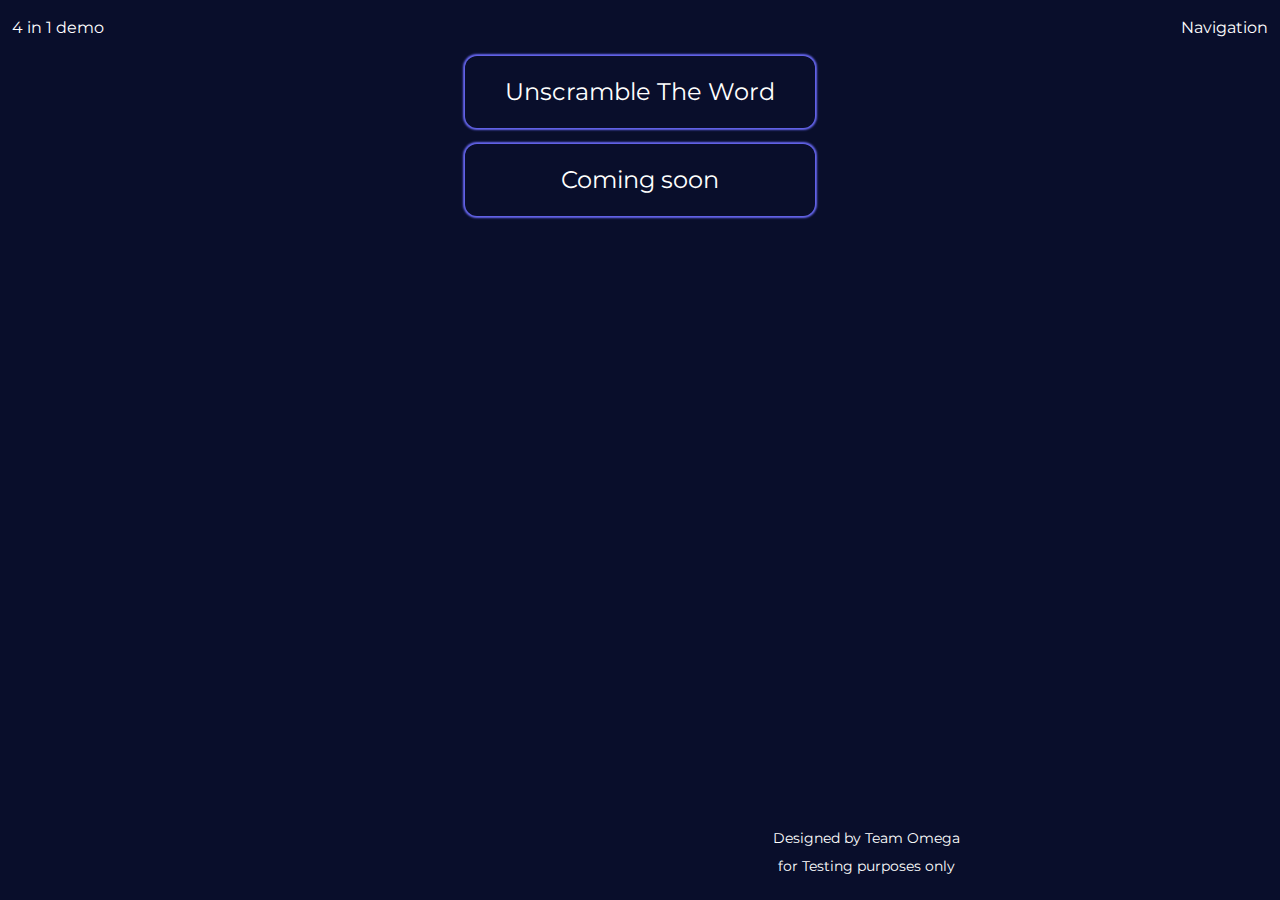
<file: index.html>
<!DOCTYPE html>
<html lang="en">
  <head>
    <meta charset="UTF-8" />
    <meta name="viewport" content="width=device-width, initial-scale=1.0" />
    <title>4in1 game</title>
    <link rel="stylesheet" href="style.css" />
  </head>
  <body>
    <nav class="flexR">
      <div>4 in 1 demo</div>
      <div>Navigation</div>
    </nav>
    <main>
      <a href="scrambler.html">Unscramble The Word</a>
    </main>
    <main>
      <a href="#">Coming soon</a>
    </main>
    <footer>
      <div class="center">
        <p>Designed by Team Omega</p>
        <p>for Testing purposes only</p>
      </div>
    </footer>
  </body>
  <script src="script.js"></script>
</html>
</file>
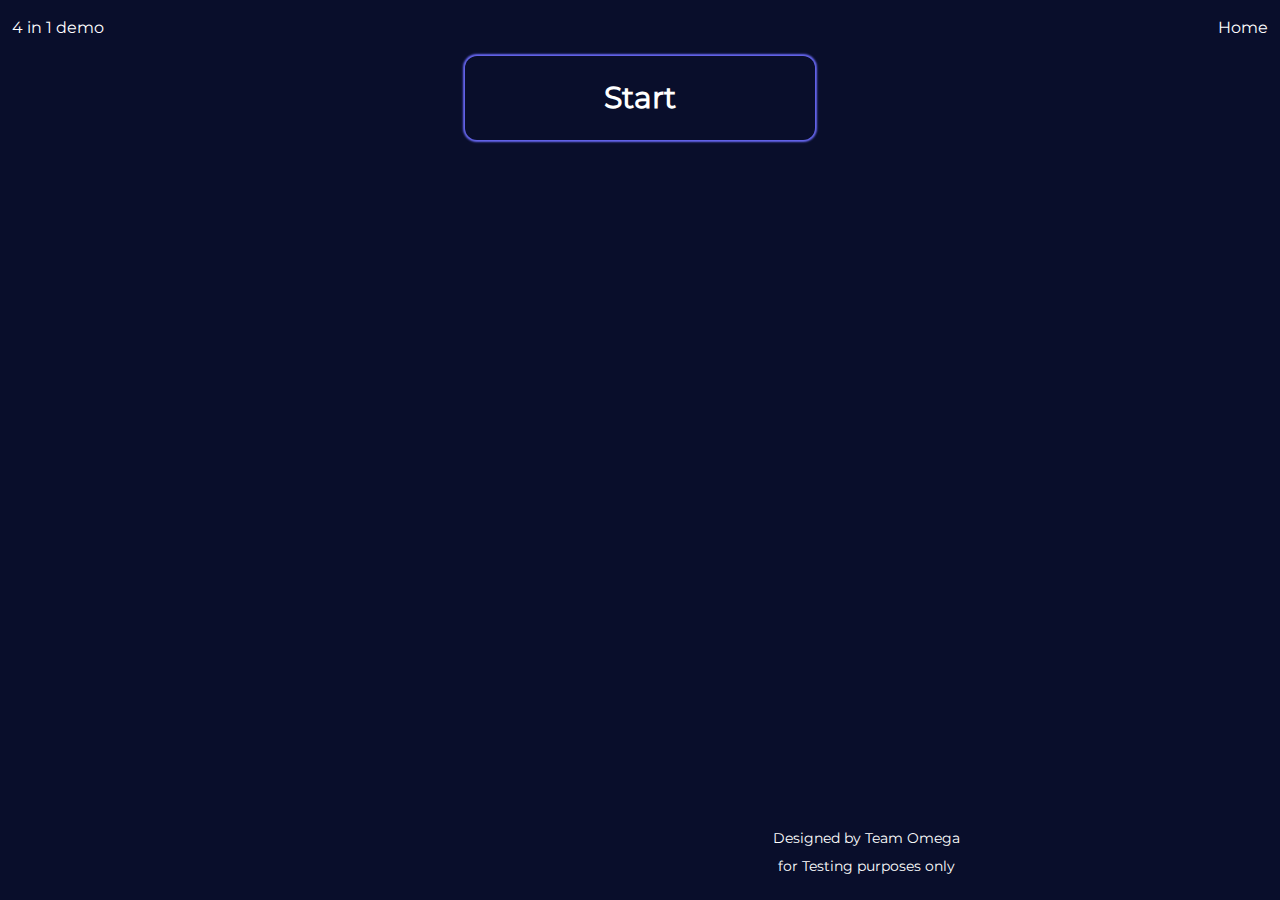
<file: scrambler.html>
<!DOCTYPE html>
<html lang="en">
  <head>
    <meta charset="UTF-8" />
    <meta name="viewport" content="width=device-width, initial-scale=1.0" />
    <title>4in1 game</title>
    <link rel="stylesheet" href="style.css" />
  </head>
  <body>
    <nav class="flexR">
      <div>4 in 1 demo</div>
      <div><a href="index.html">Home</a></div>
    </nav>
    <main>
      <h1 onclick="startFunc()">Start</h1>
      <div class="hidden" id="start">
        <div class="flexR small">
          <span>Play Pass: <span class="gold" id="playPass">6</span> </span>
          <span>Balance: <span class="gold" id="playBal">0</span> </span>
        </div>
        <div class="flexR">
          <img
            class="scrambledImages"
            src="img/cat.jpg"
            alt="cat"
            width="150px" />
          <div class="flexC" id="q1">
            <div id="options" class="flexR guess">
              <span onclick="addLetter(this.innerText)">L</span>
              <span onclick="addLetter(this.innerText)">C</span>
              <span onclick="addLetter(this.innerText)">A</span>
              <span onclick="addLetter(this.innerText)">C</span>
              <span onclick="addLetter(this.innerText)">B</span>
              <span onclick="addLetter(this.innerText)">T</span>
            </div>
            <p>Your answer:</p>
            <div id="answer" class="flexR">
              <span></span>
              <span></span>
              <span></span>
            </div>
            <button id="Check" onclick="resetAnswer()">Clear</button>
            <button id="Check" onclick="delLetter()">Del</button>
          </div>
        </div>
        <div class="small">
          <p id="success" class="success">Correct! +6 points</p>
          <p id="failure" class="failure">Wrong! Try again</p>
          <p id="outOfTries" class="failure">Out of tries for today!</p>
        </div>
        <div class="flexR prevNext">
          <div>Prev</div>
          <div><a href="scrambler2.html">Next</a></div>
        </div>
      </div>
    </main>
    <footer>
      <div class="center">
        <p>Designed by Team Omega</p>
        <p>for Testing purposes only</p>
      </div>
    </footer>
    <script src="script.js"></script>
  </body>
</html>
</file>
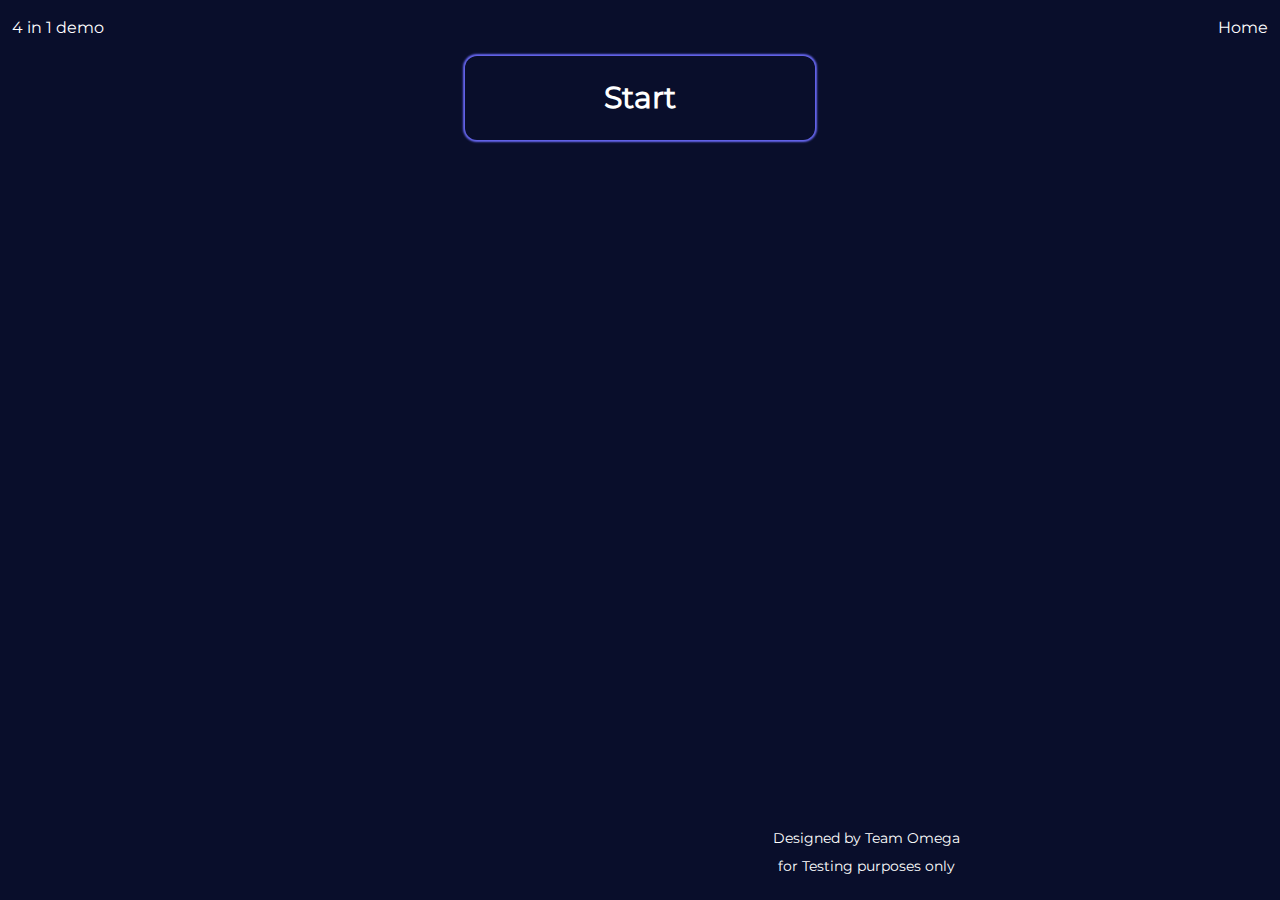
<file: scrambler2.html>
<!DOCTYPE html>
<html lang="en">
  <head>
    <meta charset="UTF-8" />
    <meta name="viewport" content="width=device-width, initial-scale=1.0" />
    <title>4in1 game</title>
    <link rel="stylesheet" href="style.css" />
  </head>
  <body>
    <nav class="flexR">
      <div>4 in 1 demo</div>
      <div><a href="index.html">Home</a></div>
    </nav>
    <main>
      <h1 onclick="startFunc()">Start</h1>
      <div class="hidden" id="start">
        <div class="flexR small">
          <span>Play Pass: <span class="gold" id="playPass">6</span> </span>
          <span>Balance: <span class="gold" id="playBal">0</span> </span>
        </div>
        <div class="flexR">
          <img
            class="scrambledImages"
            src="img/house.jpg"
            alt="cat"
            width="120px" />
          <div class="flexC" id="q2">
            <div id="options" class="flexR guess">
              <span onclick="addLetter(this.innerText)">E</span>
              <span onclick="addLetter(this.innerText)">H</span>
              <span onclick="addLetter(this.innerText)">S</span>
              <span onclick="addLetter(this.innerText)">O</span>
              <span onclick="addLetter(this.innerText)">C</span>
              <span onclick="addLetter(this.innerText)">U</span>
              <span onclick="addLetter(this.innerText)">T</span>
            </div>
            <p>Your answer:</p>
            <div id="answer" class="flexR">
              <span></span>
              <span></span>
              <span></span>
              <span></span>
              <span></span>
            </div>
            <button id="Check" onclick="resetAnswer()">Clear</button>
            <button id="Check" onclick="delLetter()">Del</button>
          </div>
        </div>
        <div class="small">
          <p id="success" class="success">Correct! +6 points</p>
          <p id="failure" class="failure">Wrong! Try again</p>
          <p id="outOfTries" class="failure">Out of tries for today!</p>
        </div>
        <div class="flexR prevNext">
          <div><a href="scrambler.html">Prev</a></div>
          <div>Next</div>
        </div>
      </div>
    </main>
    <footer>
      <div class="center">
        <p>Designed by Team Omega</p>
        <p>for Testing purposes only</p>
      </div>
    </footer>
    <script src="script.js"></script>
  </body>
</html>
</file>
<file: style.css>
* {
  margin: 0;
  padding: 0;
  box-sizing: border-box;
  font-family: "Montserrat";
}

@font-face {
  font-family: "Montserrat";
  src: url(Montserrat-Regular.ttf);
}
body {
  background-color: #090e2b;
  color: #ffffff;
  font-family: verdana;
  width: 100%;
  font-size: 16px;
  line-height: 2;
}
h1 {
  font-size: 30px;
}
header {
  padding: 20px;
}
main {
  font-size: 24px;
  text-align: center;
  width: 350px;
  margin: 0 auto;
  display: flex;
  flex-direction: column;
  align-items: center;
  box-shadow: 0px 0px 2px 2px #6767f1;
  border-radius: 12px;
  padding: 12px;
  margin-bottom: 16px;
}
a {
  color: white;
  text-decoration: none;
}
a:hover {
  text-decoration: underline;
  text-decoration-style: dotted;
  opacity: 60%;
}
/* custom styles */

.flexR {
  display: flex;
  align-items: center;
  justify-content: space-between;
  gap: 8;
  padding: 12px;
}
.flexC {
  flex-direction: column;
}
footer {
  position: absolute;
  bottom: 0;
  right: 25%;
  padding-bottom: 20px;
  font-size: 14px;
}

.center {
  text-align: center;
}
.button {
  padding: 8px 12px;
  border-radius: 8px;
  background-color: #003cff;
  color: white;
  font: inherit;
  cursor: pointer;
}
.button:active {
  background-color: #050a24;
}

#choose {
  color: gold;
}

.scrambledImages {
  border-radius: 16px;
}
.gold {
  color: gold;
}

/* important */
.hidden {
  display: none;
}
.block {
  display: block;
}
.flexC .guess span {
  color: black;
  font-weight: bold;
  font-size: 14px;
  cursor: pointer;
  border-radius: 4px;
  padding: 0 4px;
  background-color: gold;
  border: 1px solid gold;
  margin-right: 6px;
}

.flexC .guess span:hover {
  background-color: orange;
  border-color: orange;
}
.flexC .flexR span {
  color: black;
  background-color: #01c3c0;
  border: 1px dotted;
  padding: 0 4px;
  border-radius: 4px;
  font-size: 14px;
}
.flexC button {
  color: #ffffff;
  background-color: #4c0381;
  border: none;
  outline: none;
  padding: 2px 6px;
  cursor: pointer;
  font: inherit;
  border-radius: 8px;
  font-size: 14px;
}
.flexC .flexR {
  justify-content: space-evenly;
}
.small {
  font-size: 12px;
}
.success {
  color: green;
  display: none;
}

.failure {
  display: none;
  color: red;
}
.small p {
  text-align: right;
  margin-right: 20px;
}
.prevNext {
  font-size: 14px;
  text-decoration: underline;
}
</file>
